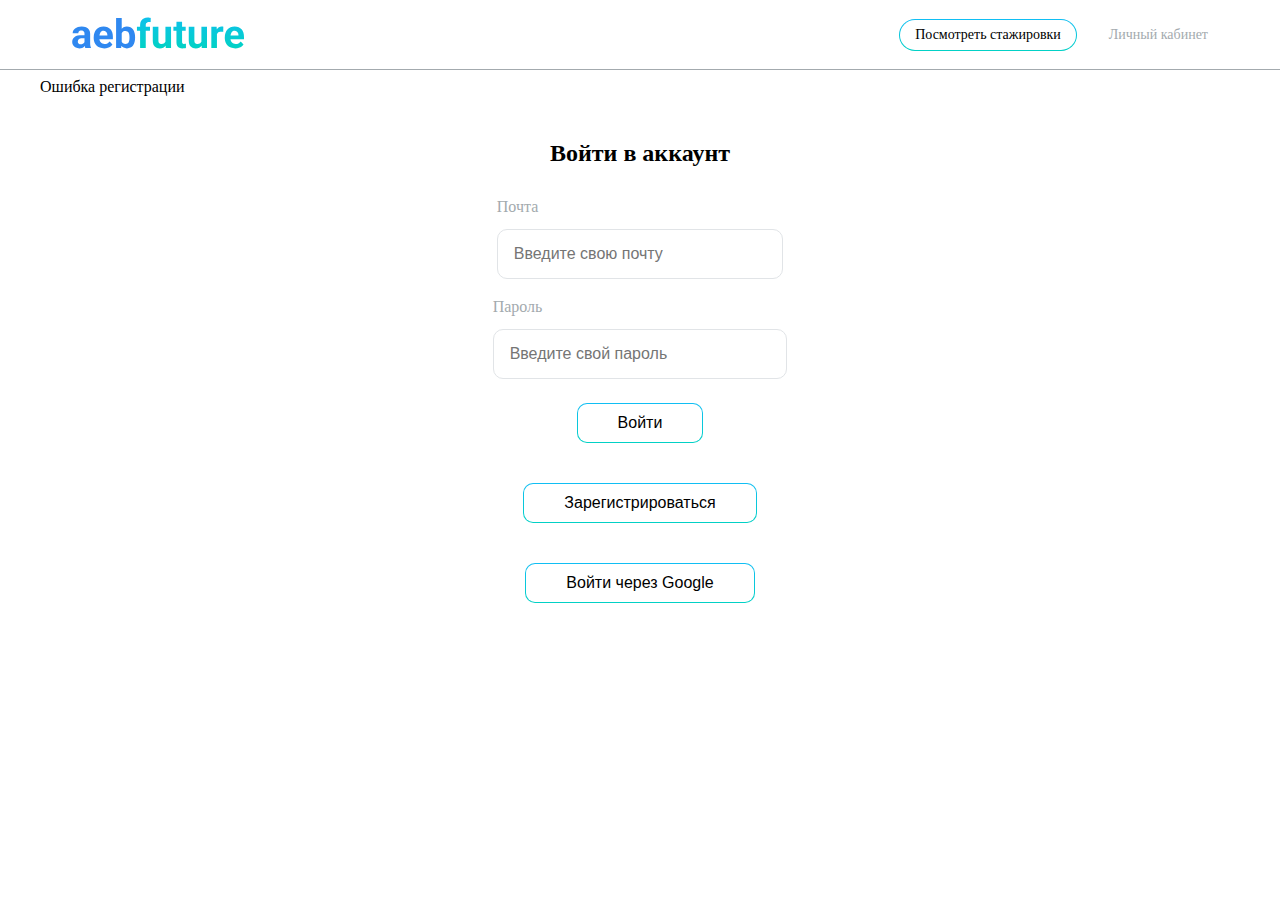
<file: src/main/resources/templates/login.html>
<!DOCTYPE html>
<html lang="en" xmlns:th="http://www.thymeleaf.org">
<head>
    <meta charset="utf-8">
    <meta name="viewport" content="width=device-width, initial scale=1.0">
    <title>АЭБ Star</title>
    <link href="../static/css/master.css" th:href="@{/css/master.css}" rel="stylesheet"/>
</head>
<body>
<div id="wrapper">
    <header>
        <div class="header-row">
            <div class="header-logo">
                <a href="/">
                    <svg width="172" height="32" viewBox="0 0 172 32" fill="none" xmlns="http://www.w3.org/2000/svg">
                        <path d="M12.4922 26.2344V16.8203C12.4922 16.1432 12.3815 15.5638 12.1602 15.082C11.9388 14.5872 11.5938 14.2031 11.125 13.9297C10.6693 13.6562 10.0768 13.5195 9.34766 13.5195C8.72266 13.5195 8.18229 13.6302 7.72656 13.8516C7.27083 14.0599 6.91927 14.3659 6.67188 14.7695C6.42448 15.1602 6.30078 15.6224 6.30078 16.1562H0.675781C0.675781 15.2578 0.884115 14.4049 1.30078 13.5977C1.71745 12.7904 2.32292 12.0807 3.11719 11.4688C3.91146 10.8438 4.85547 10.3555 5.94922 10.0039C7.05599 9.65234 8.29297 9.47656 9.66016 9.47656C11.3008 9.47656 12.7591 9.75 14.0352 10.2969C15.3112 10.8438 16.3138 11.6641 17.043 12.7578C17.7852 13.8516 18.1562 15.2188 18.1562 16.8594V25.9023C18.1562 27.0612 18.2279 28.0117 18.3711 28.7539C18.5143 29.4831 18.7227 30.1211 18.9961 30.668V31H13.3125C13.0391 30.4271 12.8307 29.7109 12.6875 28.8516C12.5573 27.9792 12.4922 27.1068 12.4922 26.2344ZM13.2344 18.1289L13.2734 21.3125H10.1289C9.38672 21.3125 8.74219 21.3971 8.19531 21.5664C7.64844 21.7357 7.19922 21.9766 6.84766 22.2891C6.49609 22.5885 6.23568 22.9401 6.06641 23.3438C5.91016 23.7474 5.83203 24.1901 5.83203 24.6719C5.83203 25.1536 5.94271 25.5898 6.16406 25.9805C6.38542 26.3581 6.70443 26.6576 7.12109 26.8789C7.53776 27.0872 8.02604 27.1914 8.58594 27.1914C9.43229 27.1914 10.168 27.0221 10.793 26.6836C11.418 26.3451 11.8997 25.9284 12.2383 25.4336C12.5898 24.9388 12.7721 24.4701 12.7852 24.0273L14.2695 26.4102C14.0612 26.944 13.7747 27.4974 13.4102 28.0703C13.0586 28.6432 12.6094 29.1836 12.0625 29.6914C11.5156 30.1862 10.8581 30.5964 10.0898 30.9219C9.32161 31.2344 8.41016 31.3906 7.35547 31.3906C6.01432 31.3906 4.79688 31.1237 3.70312 30.5898C2.6224 30.043 1.76302 29.2943 1.125 28.3438C0.5 27.3802 0.1875 26.2865 0.1875 25.0625C0.1875 23.9557 0.395833 22.9727 0.8125 22.1133C1.22917 21.2539 1.84115 20.5312 2.64844 19.9453C3.46875 19.3464 4.49089 18.8971 5.71484 18.5977C6.9388 18.2852 8.35807 18.1289 9.97266 18.1289H13.2344ZM32.2188 31.3906C30.5781 31.3906 29.1068 31.1302 27.8047 30.6094C26.5026 30.0755 25.3958 29.3398 24.4844 28.4023C23.5859 27.4648 22.8958 26.3776 22.4141 25.1406C21.9323 23.8906 21.6914 22.5625 21.6914 21.1562V20.375C21.6914 18.7734 21.9193 17.3086 22.375 15.9805C22.8307 14.6523 23.4818 13.5 24.3281 12.5234C25.1875 11.5469 26.2292 10.7982 27.4531 10.2773C28.6771 9.74349 30.0573 9.47656 31.5938 9.47656C33.0911 9.47656 34.4193 9.72396 35.5781 10.2188C36.737 10.7135 37.707 11.4167 38.4883 12.3281C39.2826 13.2396 39.8815 14.3333 40.2852 15.6094C40.6888 16.8724 40.8906 18.2786 40.8906 19.8281V22.1719H24.0938V18.4219H35.3633V17.9922C35.3633 17.2109 35.2201 16.5143 34.9336 15.9023C34.6602 15.2773 34.2435 14.7826 33.6836 14.418C33.1237 14.0534 32.4076 13.8711 31.5352 13.8711C30.793 13.8711 30.1549 14.0339 29.6211 14.3594C29.0872 14.6849 28.651 15.1406 28.3125 15.7266C27.987 16.3125 27.7396 17.0026 27.5703 17.7969C27.4141 18.5781 27.3359 19.4375 27.3359 20.375V21.1562C27.3359 22.0026 27.4531 22.7839 27.6875 23.5C27.9349 24.2161 28.2799 24.8346 28.7227 25.3555C29.1784 25.8763 29.7253 26.2799 30.3633 26.5664C31.0143 26.8529 31.75 26.9961 32.5703 26.9961C33.5859 26.9961 34.5299 26.8008 35.4023 26.4102C36.2878 26.0065 37.0495 25.401 37.6875 24.5938L40.4219 27.5625C39.9792 28.2005 39.3737 28.8125 38.6055 29.3984C37.8503 29.9844 36.9388 30.4661 35.8711 30.8438C34.8034 31.2083 33.5859 31.3906 32.2188 31.3906ZM44.0938 1H49.7188V26.1562L49.1523 31H44.0938V1ZM63.0977 20.2188V20.6289C63.0977 22.2044 62.9284 23.6497 62.5898 24.9648C62.2643 26.2799 61.7565 27.4193 61.0664 28.3828C60.3763 29.3333 59.5169 30.0755 58.4883 30.6094C57.4727 31.1302 56.2747 31.3906 54.8945 31.3906C53.6055 31.3906 52.4857 31.1302 51.5352 30.6094C50.5977 30.0885 49.8099 29.3529 49.1719 28.4023C48.5339 27.4518 48.0195 26.3385 47.6289 25.0625C47.2383 23.7865 46.9453 22.3932 46.75 20.8828V19.9844C46.9453 18.474 47.2383 17.0807 47.6289 15.8047C48.0195 14.5286 48.5339 13.4154 49.1719 12.4648C49.8099 11.5143 50.5977 10.7786 51.5352 10.2578C52.4727 9.73698 53.5794 9.47656 54.8555 9.47656C56.2487 9.47656 57.4596 9.74349 58.4883 10.2773C59.5299 10.7982 60.3893 11.5404 61.0664 12.5039C61.7565 13.4544 62.2643 14.5872 62.5898 15.9023C62.9284 17.2044 63.0977 18.6432 63.0977 20.2188ZM57.4727 20.6289V20.2188C57.4727 19.3594 57.4076 18.5521 57.2773 17.7969C57.1602 17.0286 56.9518 16.3581 56.6523 15.7852C56.3529 15.1992 55.9427 14.737 55.4219 14.3984C54.9141 14.0599 54.2565 13.8906 53.4492 13.8906C52.681 13.8906 52.0299 14.0208 51.4961 14.2812C50.9622 14.5417 50.5195 14.9062 50.168 15.375C49.8294 15.8438 49.5755 16.4036 49.4062 17.0547C49.237 17.6927 49.1328 18.3958 49.0938 19.1641V21.7227C49.1328 22.7513 49.3021 23.6628 49.6016 24.457C49.9141 25.2383 50.3828 25.8568 51.0078 26.3125C51.6458 26.7552 52.4727 26.9766 53.4883 26.9766C54.2826 26.9766 54.9401 26.8203 55.4609 26.5078C55.9818 26.1953 56.3854 25.7526 56.6719 25.1797C56.9714 24.6068 57.1797 23.9362 57.2969 23.168C57.4141 22.3867 57.4727 21.5404 57.4727 20.6289Z"
                              fill="#2F88F0"/>
                        <path d="M73.7617 31H68.0977V7.99219C68.0977 6.39062 68.4102 5.04297 69.0352 3.94922C69.6732 2.84245 70.5651 2.00911 71.7109 1.44922C72.8698 0.876302 74.2435 0.589844 75.832 0.589844C76.3529 0.589844 76.8542 0.628906 77.3359 0.707031C77.8177 0.772135 78.2865 0.856771 78.7422 0.960938L78.6836 5.19922C78.4362 5.13411 78.1758 5.08854 77.9023 5.0625C77.6289 5.03646 77.3099 5.02344 76.9453 5.02344C76.2682 5.02344 75.6888 5.14062 75.207 5.375C74.7383 5.59635 74.3802 5.92839 74.1328 6.37109C73.8854 6.8138 73.7617 7.35417 73.7617 7.99219V31ZM77.9805 9.86719V13.8516H64.9531V9.86719H77.9805ZM93.4297 25.9414V9.86719H99.0547V31H93.7617L93.4297 25.9414ZM94.0547 21.6055L95.7148 21.5664C95.7148 22.9727 95.5521 24.2812 95.2266 25.4922C94.901 26.6901 94.4128 27.7318 93.7617 28.6172C93.1107 29.4896 92.2904 30.1732 91.3008 30.668C90.3112 31.1497 89.1458 31.3906 87.8047 31.3906C86.776 31.3906 85.8255 31.2474 84.9531 30.9609C84.0938 30.6615 83.3516 30.1992 82.7266 29.5742C82.1146 28.9362 81.6328 28.1224 81.2812 27.1328C80.9427 26.1302 80.7734 24.9258 80.7734 23.5195V9.86719H86.3984V23.5586C86.3984 24.1836 86.4701 24.7109 86.6133 25.1406C86.7695 25.5703 86.9844 25.9219 87.2578 26.1953C87.5312 26.4688 87.8503 26.6641 88.2148 26.7812C88.5924 26.8984 89.0091 26.957 89.4648 26.957C90.6237 26.957 91.5352 26.7227 92.1992 26.2539C92.8763 25.7852 93.3516 25.1471 93.625 24.3398C93.9115 23.5195 94.0547 22.6081 94.0547 21.6055ZM113.703 9.86719V13.8516H101.398V9.86719H113.703ZM104.445 4.65234H110.07V24.6328C110.07 25.2448 110.148 25.7135 110.305 26.0391C110.474 26.3646 110.721 26.5924 111.047 26.7227C111.372 26.8398 111.783 26.8984 112.277 26.8984C112.629 26.8984 112.941 26.8854 113.215 26.8594C113.501 26.8203 113.742 26.7812 113.938 26.7422L113.957 30.8828C113.475 31.0391 112.954 31.1628 112.395 31.2539C111.835 31.3451 111.216 31.3906 110.539 31.3906C109.302 31.3906 108.221 31.1888 107.297 30.7852C106.385 30.3685 105.682 29.7044 105.188 28.793C104.693 27.8815 104.445 26.6836 104.445 25.1992V4.65234ZM129.406 25.9414V9.86719H135.031V31H129.738L129.406 25.9414ZM130.031 21.6055L131.691 21.5664C131.691 22.9727 131.529 24.2812 131.203 25.4922C130.878 26.6901 130.389 27.7318 129.738 28.6172C129.087 29.4896 128.267 30.1732 127.277 30.668C126.288 31.1497 125.122 31.3906 123.781 31.3906C122.753 31.3906 121.802 31.2474 120.93 30.9609C120.07 30.6615 119.328 30.1992 118.703 29.5742C118.091 28.9362 117.609 28.1224 117.258 27.1328C116.919 26.1302 116.75 24.9258 116.75 23.5195V9.86719H122.375V23.5586C122.375 24.1836 122.447 24.7109 122.59 25.1406C122.746 25.5703 122.961 25.9219 123.234 26.1953C123.508 26.4688 123.827 26.6641 124.191 26.7812C124.569 26.8984 124.986 26.957 125.441 26.957C126.6 26.957 127.512 26.7227 128.176 26.2539C128.853 25.7852 129.328 25.1471 129.602 24.3398C129.888 23.5195 130.031 22.6081 130.031 21.6055ZM144.953 14.4766V31H139.328V9.86719H144.621L144.953 14.4766ZM151.32 9.73047L151.223 14.9453C150.949 14.9062 150.617 14.8737 150.227 14.8477C149.849 14.8086 149.504 14.7891 149.191 14.7891C148.397 14.7891 147.707 14.8932 147.121 15.1016C146.548 15.2969 146.066 15.5898 145.676 15.9805C145.298 16.3711 145.012 16.8464 144.816 17.4062C144.634 17.9661 144.53 18.6042 144.504 19.3203L143.371 18.9688C143.371 17.6016 143.508 16.3451 143.781 15.1992C144.055 14.0404 144.452 13.0312 144.973 12.1719C145.507 11.3125 146.158 10.6484 146.926 10.1797C147.694 9.71094 148.573 9.47656 149.562 9.47656C149.875 9.47656 150.194 9.5026 150.52 9.55469C150.845 9.59375 151.112 9.65234 151.32 9.73047ZM163.312 31.3906C161.672 31.3906 160.201 31.1302 158.898 30.6094C157.596 30.0755 156.49 29.3398 155.578 28.4023C154.68 27.4648 153.99 26.3776 153.508 25.1406C153.026 23.8906 152.785 22.5625 152.785 21.1562V20.375C152.785 18.7734 153.013 17.3086 153.469 15.9805C153.924 14.6523 154.576 13.5 155.422 12.5234C156.281 11.5469 157.323 10.7982 158.547 10.2773C159.771 9.74349 161.151 9.47656 162.688 9.47656C164.185 9.47656 165.513 9.72396 166.672 10.2188C167.831 10.7135 168.801 11.4167 169.582 12.3281C170.376 13.2396 170.975 14.3333 171.379 15.6094C171.783 16.8724 171.984 18.2786 171.984 19.8281V22.1719H155.188V18.4219H166.457V17.9922C166.457 17.2109 166.314 16.5143 166.027 15.9023C165.754 15.2773 165.337 14.7826 164.777 14.418C164.217 14.0534 163.501 13.8711 162.629 13.8711C161.887 13.8711 161.249 14.0339 160.715 14.3594C160.181 14.6849 159.745 15.1406 159.406 15.7266C159.081 16.3125 158.833 17.0026 158.664 17.7969C158.508 18.5781 158.43 19.4375 158.43 20.375V21.1562C158.43 22.0026 158.547 22.7839 158.781 23.5C159.029 24.2161 159.374 24.8346 159.816 25.3555C160.272 25.8763 160.819 26.2799 161.457 26.5664C162.108 26.8529 162.844 26.9961 163.664 26.9961C164.68 26.9961 165.624 26.8008 166.496 26.4102C167.382 26.0065 168.143 25.401 168.781 24.5938L171.516 27.5625C171.073 28.2005 170.467 28.8125 169.699 29.3984C168.944 29.9844 168.033 30.4661 166.965 30.8438C165.897 31.2083 164.68 31.3906 163.312 31.3906Z"
                              fill="url(#paint0_linear_104_14)"/>
                        <defs>
                            <linearGradient id="paint0_linear_104_14" x1="85.5" y1="-6" x2="85.5" y2="31"
                                            gradientUnits="userSpaceOnUse">
                                <stop stop-color="#11BEF4"/>
                                <stop offset="1" stop-color="#02D1C5"/>
                            </linearGradient>
                        </defs>
                    </svg>
                </a>
            </div>
            <div class="header-tabs">
                <a href="/interns" class="header-internships">Посмотреть стажировки</a>
                <a href="/profile" class="header-personal-account">Личный кабинет</a>
            </div>
        </div>
    </header>
    <main>
        <div class="container">
            <p th:if="${error}" class="error">Ошибка регистрации</p>
            <form class="form-signin" method="post" action="/auth/login">
                <h2 class="form-signin-heading">Войти в аккаунт</h2>
                <p>
                    <label class="form-label" for="username">Почта</label>
                    <input type="text" id="username" name="username" class="form-input"
                           placeholder="Введите свою почту" required>
                </p>
                <p>
                    <label class="form-label" for="password">Пароль</label>
                    <input class="form-input" type="password" id="password" name="password"
                           placeholder="Введите свой пароль" required>
                </p>
                <button class="form-button" type="submit">Войти</button>
            </form>
            <div>
                <form th:action="@{/auth/registration}" method="GET">
                    <button class="form-button" type="submit">Зарегистрироваться</button>
                </form>
            </div>
            <div>
                <form th:action="@{/oauth2/authorization/google}" method="GET">
                    <button class="form-button" type="submit">Войти через Google</button>
                </form>
            </div>

        </div>

    </main>

    <footer>

    </footer>
</div>
</body>
</html>
</file>
